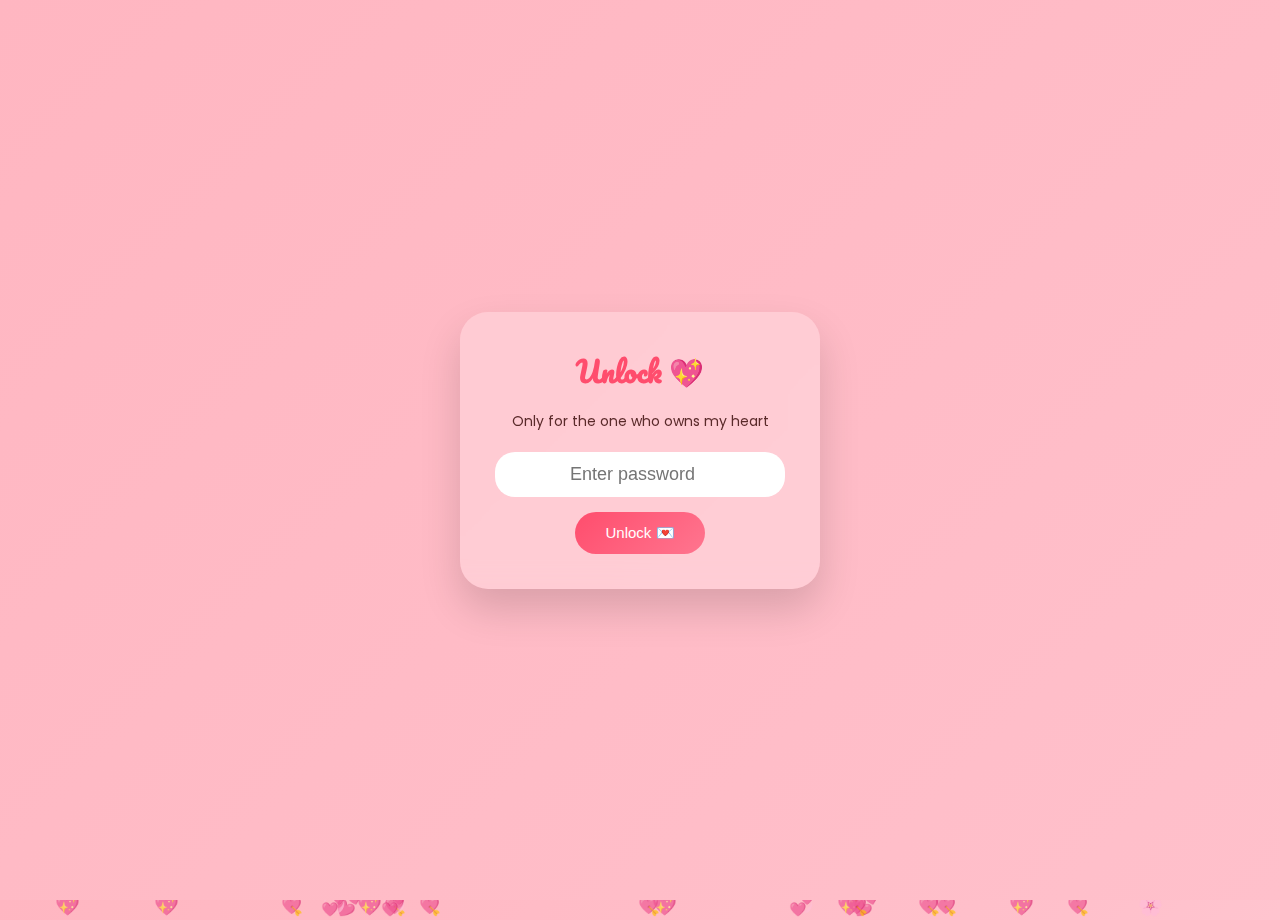
<file: index.html>
<!DOCTYPE html>
<html lang="en">
<head>
  <meta charset="UTF-8" />
  <meta name="viewport" content="width=device-width, initial-scale=1.0"/>
  <title>It’s Our Time 💖</title>

  <!-- Fonts -->
  <link href="https://fonts.googleapis.com/css2?family=Pacifico&family=Poppins:wght@300;400;600&display=swap" rel="stylesheet">

  <style>
    * { margin: 0; padding: 0; box-sizing: border-box; }

    body {
      height: 100vh;
      background: linear-gradient(135deg, #ffb6c1, #ffc0cb, #ffd6e0);
      display: flex;
      justify-content: center;
      align-items: center;
      overflow: hidden;
      font-family: 'Poppins', sans-serif;
    }

    /* PASSWORD SCREEN */
    .lock-screen {
      position: fixed;
      inset: 0;
      background: linear-gradient(135deg, #ffb6c1, #ffc0cb);
      display: flex;
      justify-content: center;
      align-items: center;
      z-index: 10;
    }

    .lock-box {
      background: rgba(255,255,255,0.25);
      backdrop-filter: blur(12px);
      padding: 35px;
      border-radius: 28px;
      text-align: center;
      width: 90%;
      max-width: 360px;
      box-shadow: 0 20px 40px rgba(0,0,0,0.15);
    }

    .lock-box h2 {
      font-family: 'Pacifico', cursive;
      color: #ff4d6d;
      margin-bottom: 15px;
      font-size: 28px;
    }

    .lock-box p {
      font-size: 14px;
      margin-bottom: 20px;
      color: #5a2a2a;
    }

    .lock-box input {
      width: 100%;
      padding: 12px;
      border-radius: 20px;
      border: none;
      text-align: center;
      font-size: 18px;
      outline: none;
      margin-bottom: 15px;
    }

    .lock-box button {
      background: linear-gradient(135deg, #ff4d6d, #ff758f);
      border: none;
      color: white;
      padding: 12px 30px;
      border-radius: 30px;
      font-size: 15px;
      cursor: pointer;
    }

    .error {
      font-size: 12px;
      color: #c9184a;
      margin-top: 10px;
      display: none;
    }

    /* floating hearts */
    .heart {
      position: absolute;
      bottom: -20px;
      font-size: 20px;
      animation: floatUp 8s linear infinite;
      opacity: 0.7;
    }

    @keyframes floatUp {
      0% { transform: translateY(0); opacity: 0; }
      20% { opacity: 1; }
      100% { transform: translateY(-110vh); opacity: 0; }
    }

    .card {
      background: rgba(255,255,255,0.25);
      backdrop-filter: blur(12px);
      border-radius: 28px;
      padding: 40px 30px;
      width: 90%;
      max-width: 420px;
      text-align: center;
      box-shadow: 0 20px 40px rgba(0,0,0,0.15);
      animation: fadeIn 1.5s ease;
      display: none;
    }

    @keyframes fadeIn {
      from { opacity: 0; transform: translateY(20px); }
      to { opacity: 1; transform: translateY(0); }
    }

    .photo {
      width: 120px;
      height: 120px;
      border-radius: 50%;
      overflow: hidden;
      margin: 0 auto 20px;
      border: 4px solid white;
    }

    .photo img {
      width: 100%;
      height: 100%;
      object-fit: cover;
    }

    h1 {
      font-family: 'Pacifico', cursive;
      font-size: 32px;
      color: #ff4d6d;
      margin-bottom: 10px;
    }

    .text {
      font-size: 15px;
      color: #5a2a2a;
      line-height: 1.6;
      margin-bottom: 25px;
    }

    .text span {
      color: #ff4d6d;
      font-weight: 600;
    }

    .tiny {
      margin-top: 15px;
      font-size: 12px;
      opacity: 0.7;
    }
  </style>
</head>

<body>

<!-- PASSWORD SCREEN -->
<div class="lock-screen" id="lockScreen">
  <div class="lock-box">
    <h2>Unlock 💖</h2>
    <p>Only for the one who owns my heart</p>
    <input type="number" id="password" placeholder="Enter password">
    <button onclick="unlock()">Unlock 💌</button>
    <div class="error" id="error">Wrong password, try again 🌸</div>
  </div>
</div>

<!-- Floating hearts -->
<script>
  const hearts = ["💖","💘","💕","💞","🌸"];
  for(let i=0;i<20;i++){
    const h = document.createElement("div");
    h.className = "heart";
    h.innerText = hearts[Math.floor(Math.random()*hearts.length)];
    h.style.left = Math.random()*100 + "vw";
    h.style.animationDuration = (6 + Math.random()*6) + "s";
    document.body.appendChild(h);
  }
</script>

<!-- MAIN CARD -->
<div class="card" id="mainCard">
  <div class="photo">
    <img src="images/US.jpeg" alt="Us 💖">
  </div>

  <h1>Hi my sweet little gugulala 🌷</h1>

  <div class="text">
    It’s that time of the year again…<br><br>
    But this time —<br>
    <span>that time isn’t just any time.</span><br><br>
    It’s <span>our time</span>.<br><br>
    Our first Valentine’s Week together 💕
  </div>

  <button onclick="goNext()">Dive in 💌</button>
  <div class="tiny">Made with all my heart 💗</div>
</div>

<script>
  const correctPassword = "250725";

  function unlock() {
    const input = document.getElementById("password").value;
    const error = document.getElementById("error");

    if (input === correctPassword) {
      document.getElementById("lockScreen").style.display = "none";
      document.getElementById("mainCard").style.display = "block";
    } else {
      error.style.display = "block";
    }
  }

  function goNext() {
    document.body.style.opacity = "0";
    setTimeout(() => {
      window.location.href = "days.html";
    }, 800);
  }
</script>

</body>
</html>
</file>
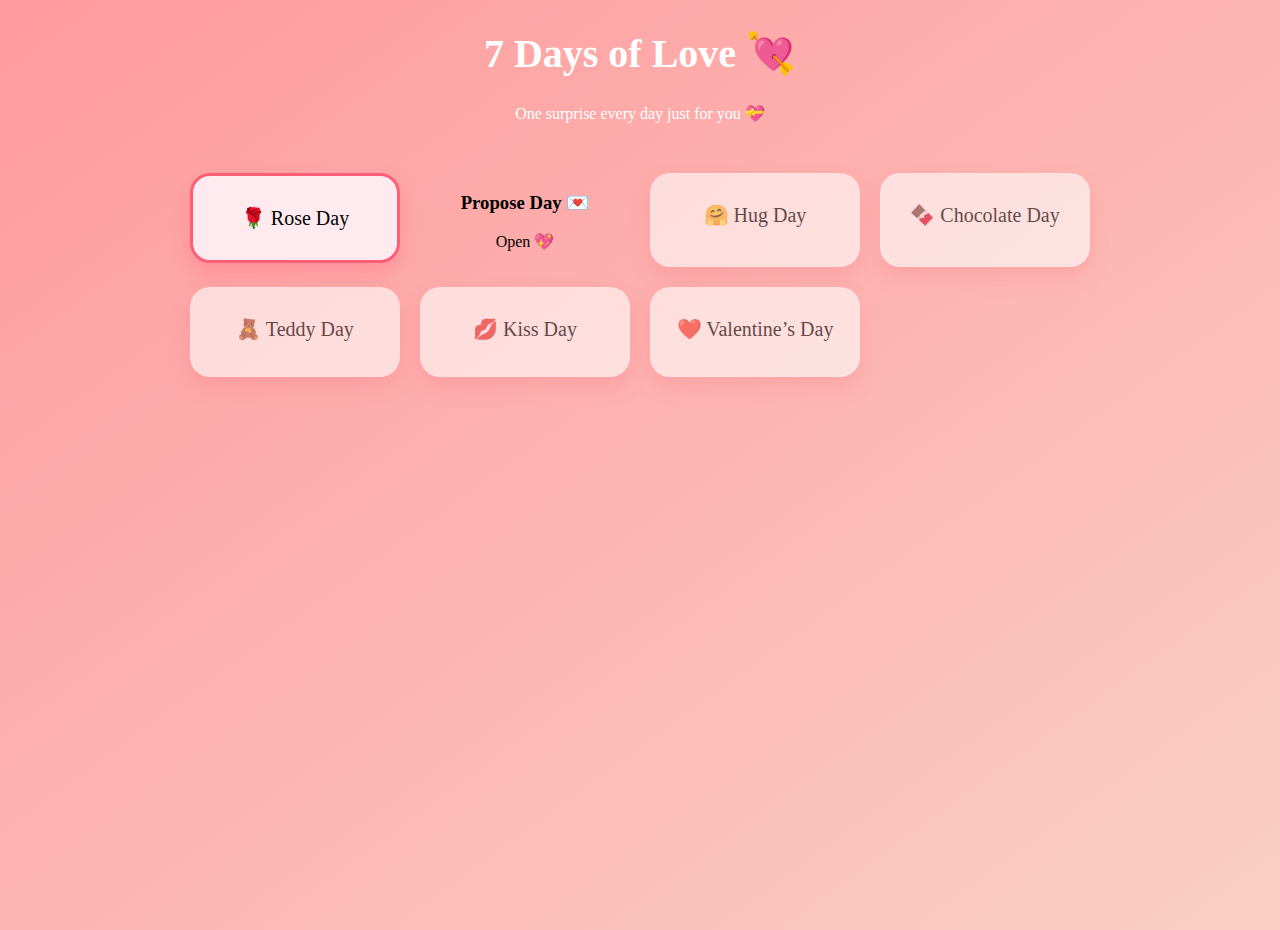
<file: days.html>
<!DOCTYPE html>
<html lang="en">
<head>
  <meta charset="UTF-8">
  <title>7 Days of Love 💖</title>
  <link rel="stylesheet" href="style.css">
</head>
<body>

  <h1 class="title">7 Days of Love 💘</h1>
  <p class="subtitle">One surprise every day just for you 💝</p>

  <div class="days-container">

  <a href="rose.html" class="day-link">
    <div class="day-box open">
      🌹 Rose Day
    </div>
  </a>

 <a href="propose.html" class="day-link">
  <div id="propose" class="day locked" onclick="unlockWithPassword('propose')">
  <h3>Propose Day 💌</h3>
  <p class="status"></p>
</div>

 </a>


  <div class="day-box locked" data-unlock="2026-02-09T00:00:00">
    🤗 Hug Day
    <span class="timer"></span>
  </div>

  <div class="day-box locked" data-unlock="2026-02-10T00:00:00">
    🍫 Chocolate Day
    <span class="timer"></span>
  </div>

  <div class="day-box locked" data-unlock="2026-02-11T00:00:00">
    🧸 Teddy Day
    <span class="timer"></span>
  </div>

  <div class="day-box locked" data-unlock="2026-02-12T00:00:00">
    💋 Kiss Day
    <span class="timer"></span>
  </div>

  <div class="day-box locked" data-unlock="2026-02-14T00:00:00">
    ❤️ Valentine’s Day
    <span class="timer"></span>
  </div>


  </div>

  <!-- Rose Day Popup -->
  <div class="popup" id="rosePopup">
    <div class="popup-content">
      <span class="close">&times;</span>
      <h2>Happy Rose Day 🌹</h2>
      <img src="images/saanvi.jpeg" class="saanvi-img">
      <p>This rose is for the prettiest girl in my world 💖</p>
    </div>
  </div>

  <script src="script.js"></script>
</body>
</html>
</file>
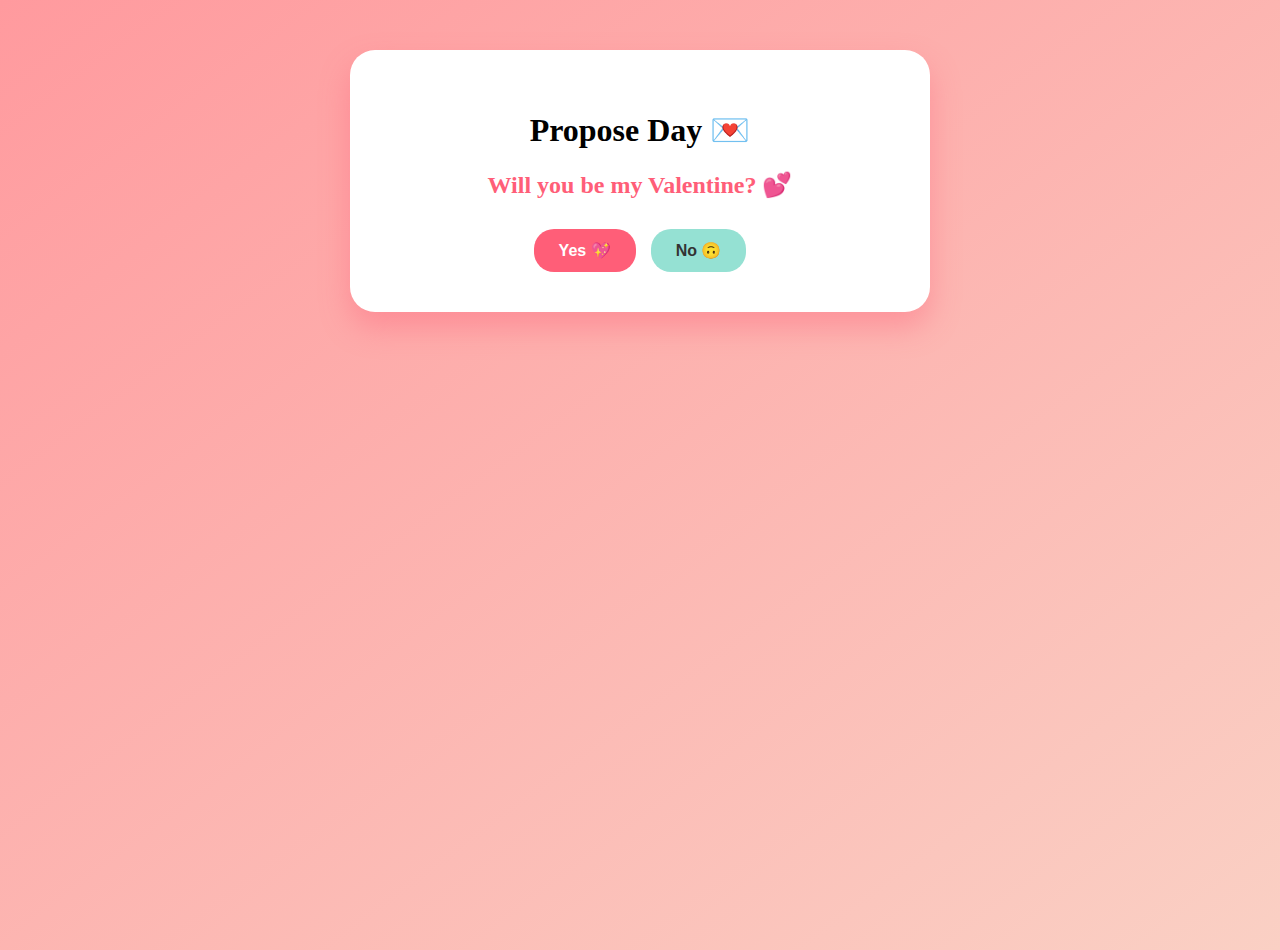
<file: propose.html>
<!DOCTYPE html>
<html lang="en">
<head>
  <meta charset="UTF-8">
  <title>Propose Day 💌</title>
  <link rel="stylesheet" href="style.css">
  <style>
    .card {
      background: white;
      max-width: 500px;
      margin: 50px auto;
      padding: 40px;
      border-radius: 25px;
      box-shadow: 0 15px 30px rgba(255, 94, 120, 0.4);
      text-align: center;
    }

    #question {
      font-size: 24px;
      color: #ff5e78;
      margin: 20px 0;
      font-weight: bold;
    }

    #buttons {
      display: flex;
      gap: 15px;
      justify-content: center;
      flex-wrap: wrap;
      margin-top: 30px;
    }

    button {
      padding: 12px 25px;
      font-size: 16px;
      border: none;
      border-radius: 20px;
      cursor: pointer;
      transition: all 0.3s;
      font-weight: bold;
    }

    #yesBtn {
      background: #ff5e78;
      color: white;
      position: relative;
    }

    #yesBtn:hover {
      background: #ff3e5e;
    }

    .noBtn {
      background: #95e1d3;
      color: #333;
    }

    .noBtn:hover {
      background: #7dd3c0;
    }

    .revealBtn {
      background: #ffd700;
      color: #333;
      margin-top: 20px;
    }

    .revealBtn:hover {
      background: #ffed4e;
    }

    /* Make yes button grow */
    .growing {
      animation: grow 0.3s ease-out;
    }

    @keyframes grow {
      from {
        transform: scale(1);
      }
      to {
        transform: scale(1.2);
      }
    }

    .final-message {
      font-size: 18px;
      color: #ff5e78;
      font-weight: bold;
      margin-top: 20px;
      line-height: 1.6;
    }

    .oops-text {
      font-size: 14px;
      color: #ff5e78;
      margin-top: 10px;
      font-style: italic;
    }
  </style>
</head>

<body>

  <div class="card">
    <h1>Propose Day 💌</h1>

    <p id="question">Will you be my Valentine? 💕</p>

    <!-- BUTTON CONTAINER -->
    <div id="buttons">
      <button id="yesBtn" onclick="yesRun()">Yes 💖</button>
      <button class="noBtn" onclick="firstNo()">No 🙃</button>
    </div>
  </div>

  <script>
    let stage = 0;
    let yesClicks = 0;
    let revealClicks = 0;

    // STAGE 0: YES BUTTON RUNS AWAY
    function yesRun() {
      if (stage !== 0) return;

      const yesBtn = document.getElementById("yesBtn");
      const maxX = window.innerWidth - yesBtn.offsetWidth - 20;
      const maxY = window.innerHeight - yesBtn.offsetHeight - 20;

      yesBtn.style.position = "absolute";
      yesBtn.style.left = Math.random() * maxX + "px";
      yesBtn.style.top = Math.random() * maxY + "px";
    }

    // STAGE 1: FIRST NO - SHOW SAD MESSAGE + TWO NO BUTTONS
    function firstNo() {
      if (stage !== 0) return;

      stage = 1;
      document.getElementById("question").innerText = "Hawwwwww 😭 You said no 😤😂";

      document.getElementById("buttons").innerHTML = `
        <button class="noBtn" onclick="secondStage()">No</button>
        <button class="noBtn" onclick="secondStage()">No</button>
      `;
    }

    // STAGE 2: SECOND NO - SHOW REALLY MESSAGE + TWO NO BUTTONS
    function secondStage() {
      if (stage !== 1) return;

      stage = 2;
      document.getElementById("question").innerText = "Really??? 🥺";

      document.getElementById("buttons").innerHTML = `
        <button class="noBtn" onclick="thirdStage()">No</button>
        <button class="noBtn" onclick="thirdStage()">No</button>
      `;
    }

    // STAGE 3: THIRD NO - SHOW ONE LAST CHANCE + ONLY YES BUTTON
    function thirdStage() {
      if (stage !== 2) return;

      stage = 3;
      yesClicks = 0;
      document.getElementById("question").innerText = "Okay… one last chance 🥹";

      document.getElementById("buttons").innerHTML = `
        <button id="finalYes" onclick="finalYes()" style="font-size: 16px;">YES 💖</button>
      `;
    }

    // STAGE 4: FINAL YES - BUTTON GROWS WITH EACH CLICK
    function finalYes() {
      yesClicks++;

      const btn = document.getElementById("finalYes");
      const newSize = 16 + yesClicks * 4; // Increase font size
      const newPadding = 12 + yesClicks * 3; // Increase padding

      btn.style.fontSize = newSize + "px";
      btn.style.padding = newPadding + "px " + (25 + yesClicks * 5) + "px";
      btn.classList.add("growing");

      if (yesClicks >= 7) {
        stage = 4;
        document.getElementById("question").innerText = "YAYAYAYAYAYAYAYAYAYAYAAAYAYAY MY SWEEEEEET SMALLLL GUGULALA SAID YESSSSSSSS THANKS FOR MAKING ME CRY YESTERDAY YOU ARE THE BEST GIRLFRIEND OOOOPS WIFE EVER(YOU HAVE SAID YES)";

        document.getElementById("buttons").innerHTML = `
          <p style="font-size: 18px; color: #ff5e78; font-weight: bold;">Forever starts now 💞</p>
          <button class="revealBtn" onclick="revealPlan()">Click here to reveal today's plan 🎉</button>
        `;
      }
    }

    // STAGE 5: CONFUSING REVEAL - BUTTON MOVES AROUND
    function revealPlan() {
      revealClicks++;

      if (revealClicks === 1) {
        document.getElementById("buttons").innerHTML = `
          <p class="oops-text">Oops i meant here 👉</p>
          <button class="revealBtn" onclick="revealPlan()" style="margin-left: 100px;">Click here 🎉</button>
        `;
      } else if (revealClicks === 2) {
        document.getElementById("buttons").innerHTML = `
          <p class="oops-text">Wait no here 👈</p>
          <button class="revealBtn" onclick="revealPlan()" style="margin-right: 100px;">Click here 🎉</button>
        `;
      } else if (revealClicks === 3) {
        document.getElementById("buttons").innerHTML = `
          <p class="oops-text">Actually here ⬇️</p>
          <button class="revealBtn" onclick="revealPlan()" style="margin-top: 50px;">Click here 🎉</button>
        `;
      } else if (revealClicks === 4) {
        document.getElementById("buttons").innerHTML = `
          <p class="oops-text">No wait up here ⬆️</p>
          <button class="revealBtn" onclick="revealPlan()" style="margin-bottom: 50px;">Click here 🎉</button>
        `;
      } else if (revealClicks >= 5) {
        // FINAL REVEAL
        stage = 5;
        document.getElementById("buttons").innerHTML = `
          <div class="final-message">
            Since i can't give you a ring rn<br>
            I'll atleast bring you a<br>
            <strong>Chilly Cheese Toast 🧀</strong><br><br>
            Wait for me at the usual spot 😉
          </div>
        `;
      }
    }
  </script>

</body>
</html>
</file>
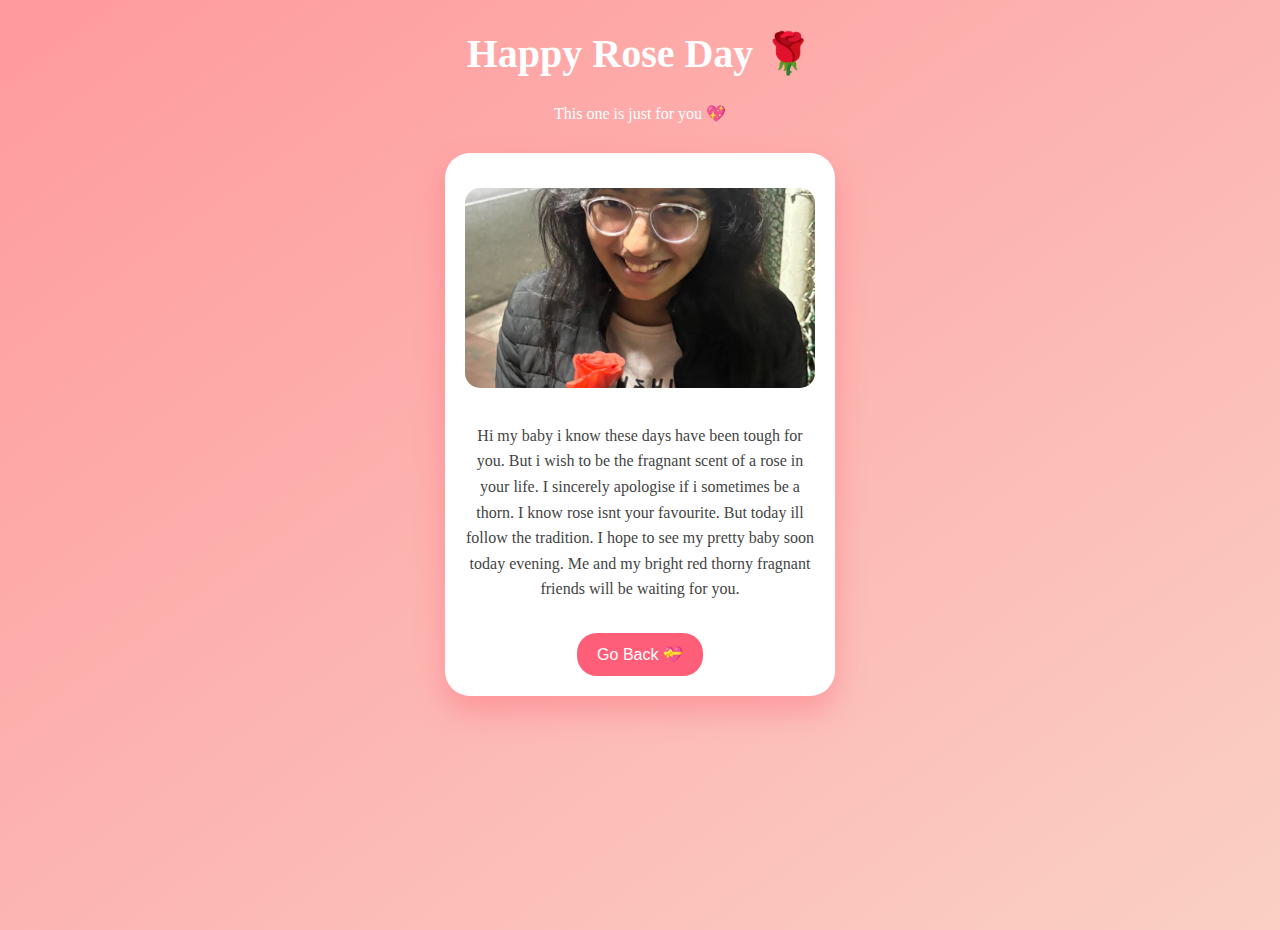
<file: rose.html>
<!DOCTYPE html>
<html lang="en">
<head>
  <meta charset="UTF-8">
  <title>Happy Rose Day 🌹</title>
  <link rel="stylesheet" href="style.css">
</head>
<body>

  <h1 class="title">Happy Rose Day 🌹</h1>
  <p class="subtitle">This one is just for you 💖</p>

  <div class="rose-card">
    <img src="images/saanvi.jpeg" class="saanvi-img">

    <p class="rose-text">
      Hi my baby i know these days have been tough for you.
      But i wish to be the fragnant scent of a rose in your life.
      I sincerely apologise if i sometimes be a thorn.  
      I know rose isnt your favourite.
      But today ill follow the tradition.
      I hope to see my pretty baby soon today evening.
      Me and my bright red thorny fragnant friends will be waiting for you.
    </p>

    <button class="cute-btn" onclick="goBack()">Go Back 💝</button>
  </div>

  <script>
    function goBack() {
      window.location.href = "index.html";
    }
  </script>

</body>
</html>
</file>
<file: style.css>
body {
  margin: 0;
  font-family: 'Comic Sans MS', cursive;
  background: linear-gradient(to bottom right, #ff9a9e, #fad0c4);
  min-height: 100vh;
  text-align: center;
  position: relative;
  overflow: visible;

}

.title {
  margin-top: 30px;
  font-size: 40px;
  color: white;
}

.subtitle {
  color: white;
  margin-bottom: 30px;
}

.days-container {
  display: grid;
  grid-template-columns: repeat(auto-fit, minmax(180px, 1fr));
  gap: 20px;
  max-width: 900px;
  margin: auto;
  padding: 20px;
}

.day-box {
  background: white;
  padding: 30px 10px;
  border-radius: 20px;
  font-size: 20px;
  cursor: pointer;
  transition: transform 0.3s, box-shadow 0.3s;
  box-shadow: 0 10px 20px rgba(255, 94, 120, 0.3);
}

.day-box:hover {
  transform: scale(1.05);
}

.open {
  background: #ffebef;
  border: 3px solid #ff5e78;
}

.locked {
  opacity: 0.5;
  cursor: not-allowed;
}

/* Popup */
.popup {
  display: none;
  position: fixed;
  inset: 0;
  background: rgba(0, 0, 0, 0.5);
}

.popup-content {
  background: white;
  margin: 10% auto;
  padding: 20px;
  width: 300px;
  border-radius: 20px;
}

.close {
  float: right;
  font-size: 22px;
  cursor: pointer;
}

.saanvi-img {
  width: 100%;
  height: 200px;
  object-fit: cover;   /* THIS IS THE MAGIC */
  border-radius: 15px;
  margin: 15px 0;
}

.day-link {
  text-decoration: none;
  color: inherit;
}

.rose-card {
  background: white;
  max-width: 350px;
  margin: 30px auto;
  padding: 20px;
  border-radius: 25px;
  box-shadow: 0 15px 30px rgba(255, 94, 120, 0.4);
}

.rose-text {
  font-size: 16px;
  line-height: 1.6;
  color: #444;
}

.cute-btn {
  background: #ff5e78;
  border: none;
  color: white;
  padding: 12px 20px;
  border-radius: 20px;
  font-size: 16px;
  cursor: pointer;
  margin-top: 15px;
}

.cute-btn:hover {
  background: #ff3e5e;
}

.day-box.locked {
  opacity: 0.6;
  pointer-events: none;
}

.day-box .timer {
  display: block;
  font-size: 0.75rem;
  margin-top: 6px;
  color: #ff5c8a;
}

.day-box.open {
  cursor: pointer;
}
</file>
